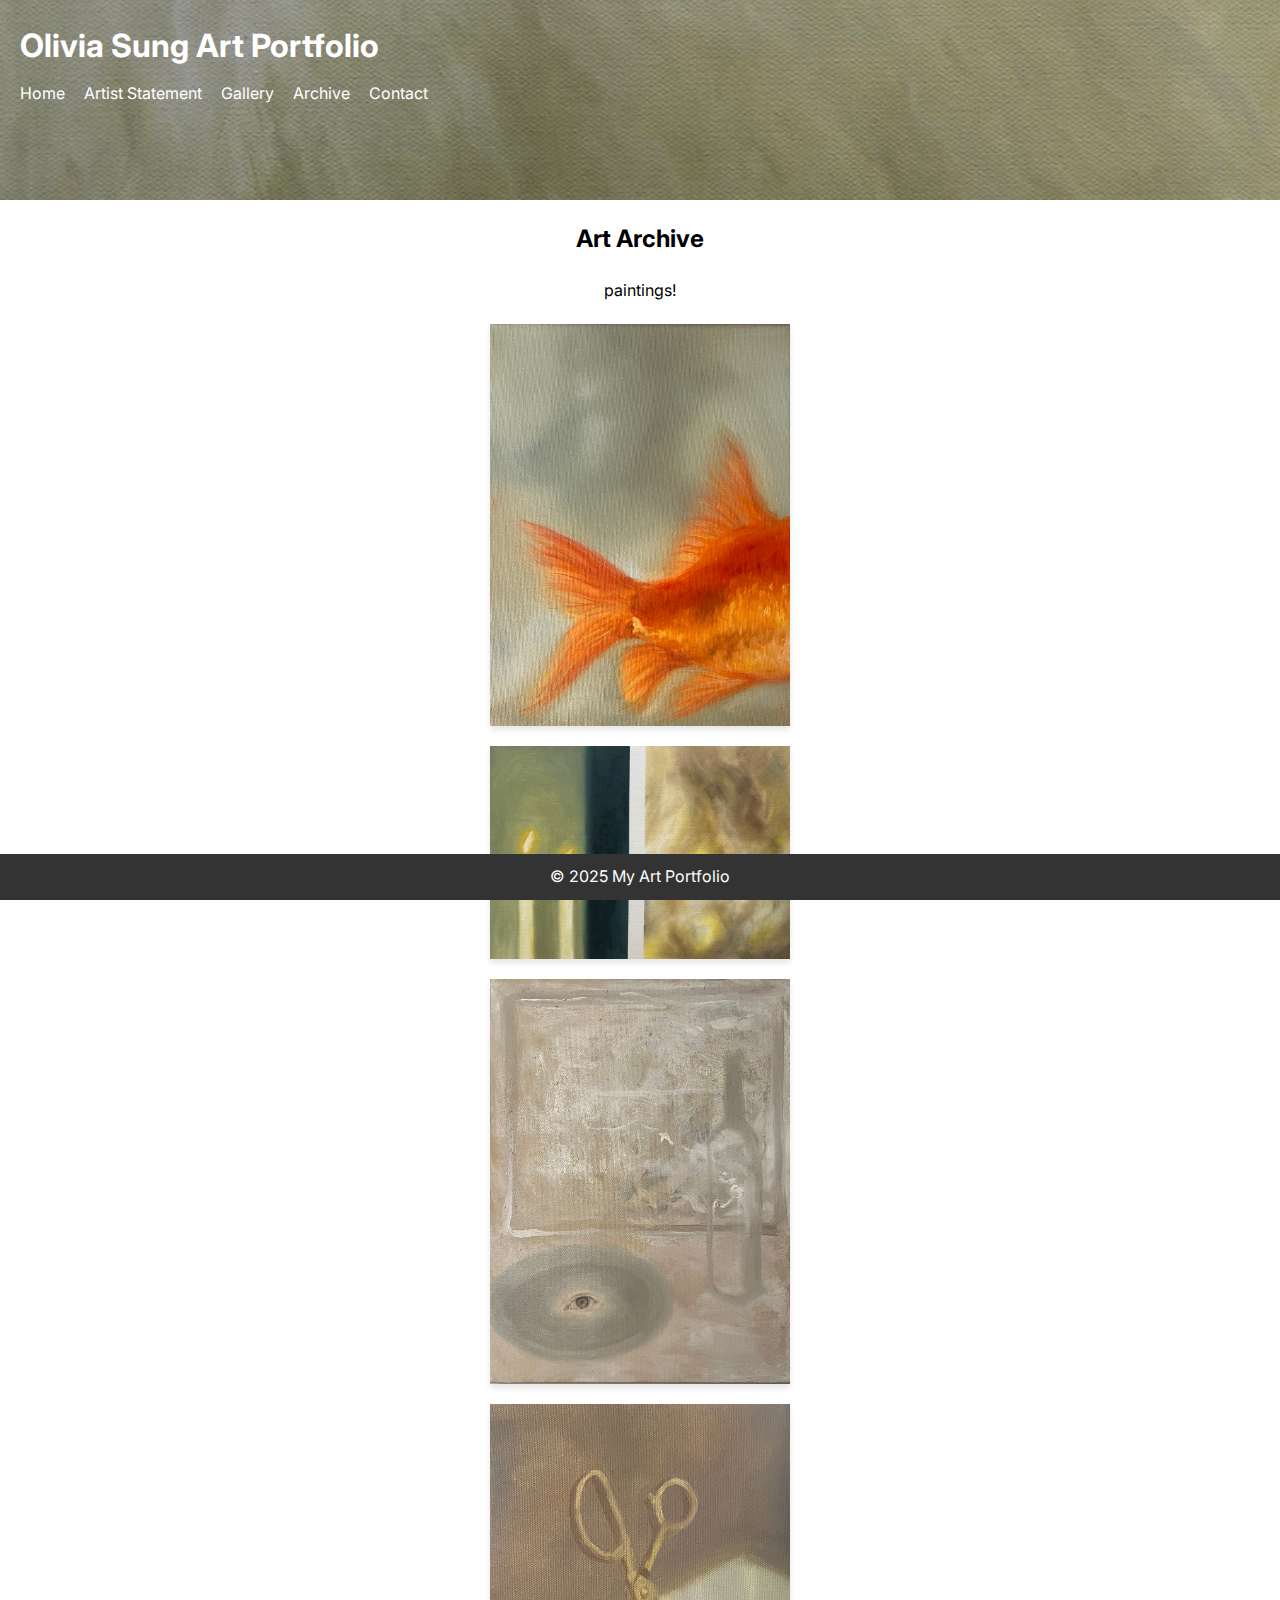
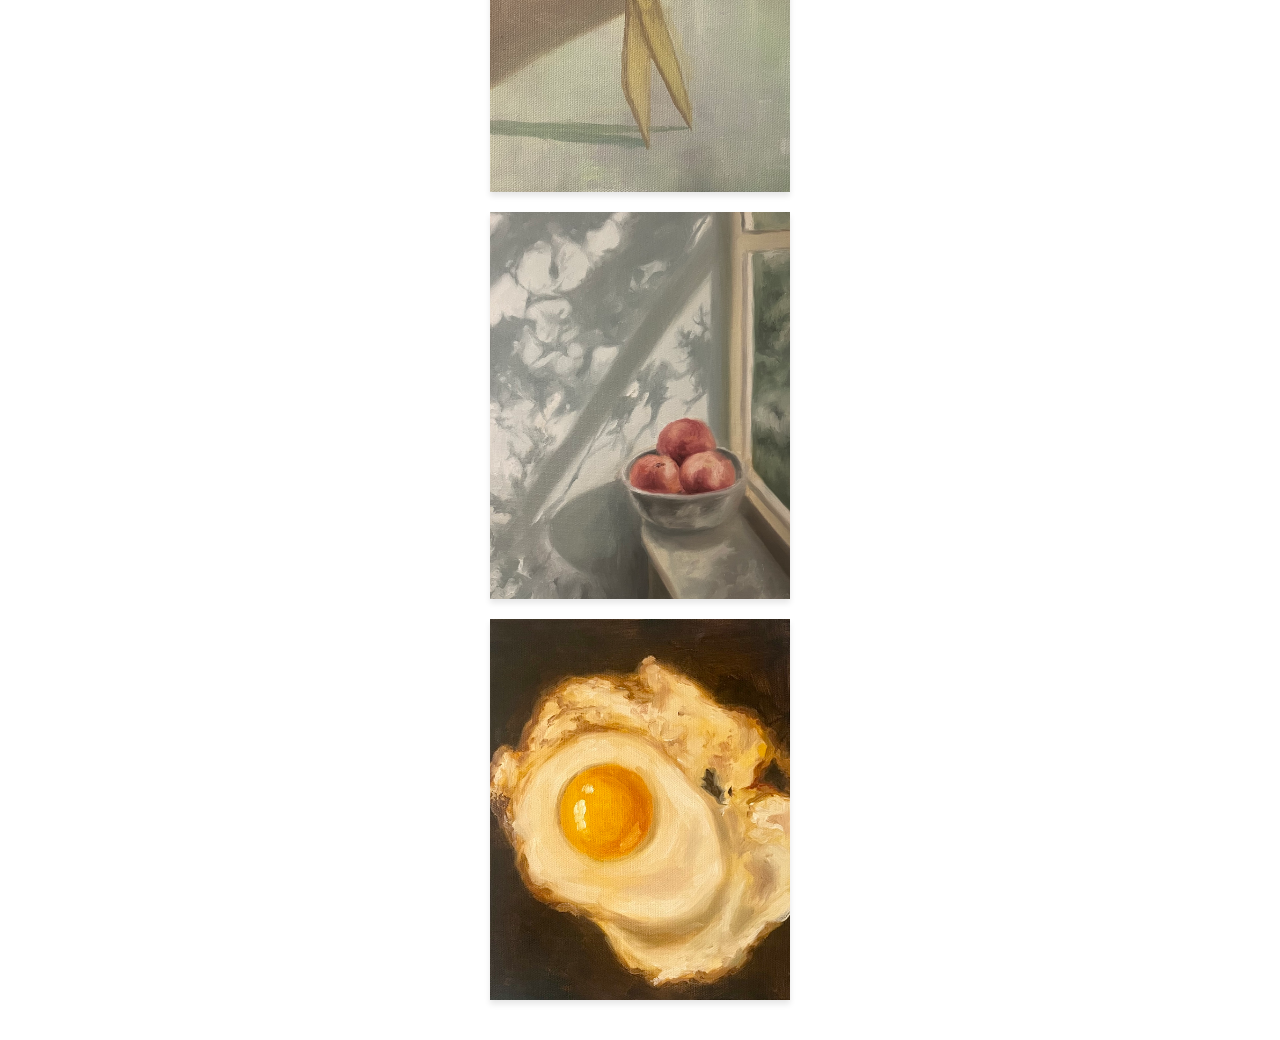
<file: archive.html>
<!DOCTYPE html>
<html lang="en">
    <head>
        <meta charset="UTF-8">
        <meta name="viewport" content="width=device-width, initial-scale=1.0">
        <title>Your Art Portfolio</title>
        <link href="https://fonts.googleapis.com/css2?family=Inter:wght@400;600;700&display=swap" rel="stylesheet">
    
        <link rel="stylesheet" href="style.css"> <!-- Link to your CSS file -->
    </head>
<body>

    <!-- Header Section -->
    <header>
        <h1>Olivia Sung Art Portfolio</h1>
        <nav>
            <ul>
                <li><a href="index.html">Home</a></li>
                <li><a href="#about">Artist Statement</a></li>
                <li><a href="#gallery">Gallery</a></li>
                <li><a href="archive.html">Archive</a></li>
                <li><a href="#contact">Contact</a></li>
            </ul>
        </nav>
    </header>

    <!-- Archive Section -->

    <section id="archive">
        <h2>Art Archive</h2>
        <p>paintings!</p>

    <div class="gallery">
        <div class="artwork">
            <img src="images/art7.jpeg" alt="Artwork 7">
            <div class="details">
                <p>8 x 10, 2025</p>
            </div>
        </div>

        <div class="artwork">
            <img src="images/art8.jpeg" alt="Artwork 8">
            <div class="details">
                <p>8 x 10, 2025</p>
            </div>
        </div>
        
        
        <!-- Artwork 9 -->
        <div class="artwork">
            <img src="images/art9.jpeg" alt="Artwork 9">
            <div class="details">
                <p>8 x 10, 2026</p>
            </div>
        </div>
        
        <!-- Artwork 10 -->
        <div class="artwork">
            <img src="images/art10.jpeg" alt="Artwork 10">
            <div class="details">
                <p>12 x 14, 2024</p>
            </div>
        </div>
        
        <!-- Artwork 11 -->
        <div class="artwork">
            <img src="images/art11.jpeg" alt="Artwork 11">
            <div class="details">
                <p>16 x 20, 2023</p>
            </div>
        </div>
        
        <!-- Artwork 12 -->
        <div class="artwork">
            <img src="images/art12.jpeg" alt="Artwork 12">
            <div class="details">
                <p>10 x 12, 2022</p>
            </div>
        </div>
    </div>
</section>

    <!-- Footer -->
    <footer>
        <p>&copy; 2025 My Art Portfolio</p>
    </footer>

</body>
</html>
</file>
<file: style.css>
/* Basic Reset */
* {
    margin: 0;
    padding: 0;
    box-sizing: border-box;
}

body {
    font-family: 'Inter', sans-serif;  /* Applying Inter font */
    line-height: 1.6;
    background-color: #ffffff;
}

/* Header */
header {
    background-image: url('images/header-bg.jpeg');  /* Set the background image */
    background-size: cover;  /* Make sure the image covers the entire header */
    background-position: center center;  /* Center the image */
    color: white;
    padding: 20px;
    text-align: left;
    height: 200px;  /* Set a fixed height for the header (adjust as needed) */
}

header h1 {
    margin-bottom: 10px;
}

/* Navigation */
nav ul {
    list-style-type: none;
}

nav ul li {
    display: inline;
    margin-right: 15px;
}

nav ul li a {
    color: white;
    text-decoration: none;
}

/* Main Section */
section {
    max-width: 1000px;  /* Limit max width */
    margin: 0 auto;  /* Center the section */
    padding: 20px;
    background-color: white;
    border-radius: 5px;
}

/* Footer */
footer {
    text-align: center;
    padding: 10px;
    background-color: #333;
    color: white;
    position: fixed;
    width: 100%;
    bottom: 0;
}

/* About Section */
#about {
    background-color: #ffffff;  /* Light gray background */
}

#about p {
    margin-bottom: 20px;  /* Adjust space between paragraphs */
}

/* Gallery Section */
#gallery {
    display: flex;
    flex-wrap: wrap;
    gap: 20px;
    justify-content: center;
    margin-bottom: 40px;  /* Add space below gallery */
}

#gallery h2,
#gallery p {
    width: 100%;  /* Full width */
    text-align: center;
    margin-bottom: 20px;  /* Add space below text */
}

.artwork {
    position: relative;
    width: 100%;
    margin-bottom: 20px;  /* Adjust space between artwork */
}

.artwork img {
    display: block;
    width: 100%;
    max-width: 300px;  /* Limit image width */
    height: auto;  /* Maintain aspect ratio */
    margin: 0 auto;  /* Center images */
    box-shadow: 0 4px 6px rgba(0, 0, 0, 0.1); /* Optional shadow */
    transition: transform 0.3s ease;  /* Smooth zoom effect */
}

/* Zoom effect on hover */
.artwork img:hover {
    transform: scale(1.08);  /* Zoom effect on hover */
}

/* Image Details on Hover */
.details {
    position: absolute;
    bottom: 4px;
    left: 0;
    width: 100%;
    color: white;  /* Text color */
    text-align: center;
    padding: 0px;
    opacity: 0;  /* Hidden by default */
    transition: opacity 0.3s ease-in-out;  /* Smooth fade-in */
}

/* Show details on hover */
.artwork:hover .details {
    opacity: 0.6;  /* Make the details visible on hover */
}


/* Gallery Section Styling */
#archive {
    max-width: 1200px;
    margin: 0 auto;
    padding: 20px;
}

#archive h2,
#archive p {
    width: 100%;  /* Full width */
    text-align: center;
    margin-bottom: 20px;  /* Add space below text */
}

.gallery {
    display: block;
   
}

.artwork img {
    width: 100%;
    height: auto;
    transition: transform 0.3s ease;  /* Optional: Add zoom effect */
}

.artwork:hover img {
    transform: scale(1.05);  /* Optional: Zoom effect on hover */
}

.details {
    display: none;  /* Hide details initially */
    color: white;
    padding: 10px;
    text-align: center;
    border-radius: 5px;
}

.artwork:hover .details {
    display: block;  /* Show details when artwork is hovered */
}
</file>
